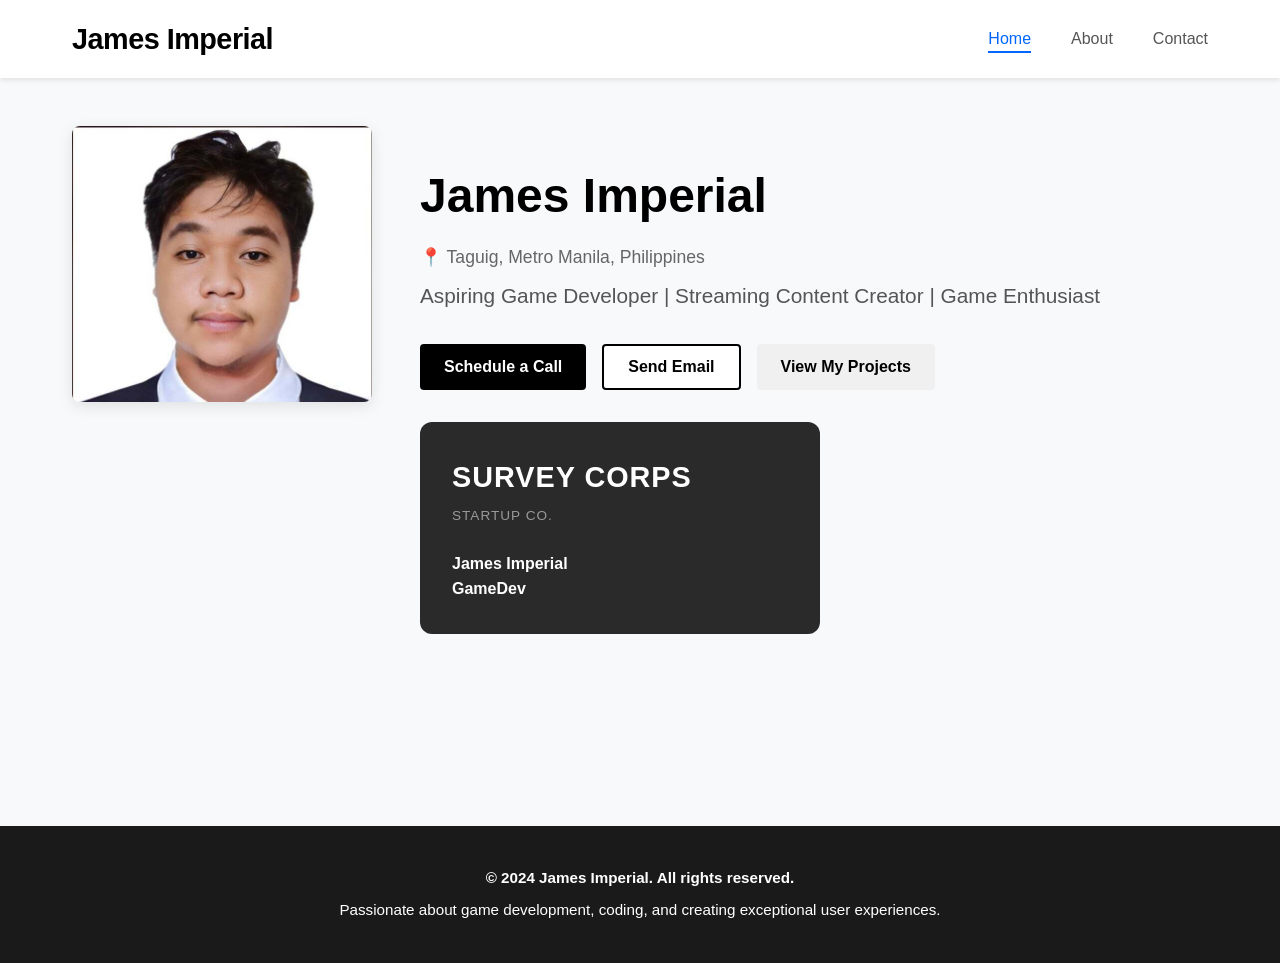
<file: index.html>
<!DOCTYPE html>
<html lang="en">
<head>
    <meta charset="UTF-8">
    <meta name="viewport" content="width=device-width, initial-scale=1.0">
    <title>James Imperial - Game Developer</title>
    <link rel="stylesheet" href="styles.css">
</head>
<body>
    <!-- Navigation Bar -->
    <nav class="navbar">
        <div class="nav-container">
            <a href="index.html" class="nav-logo">James Imperial</a>
            <ul class="nav-menu">
                <li><a href="index.html" class="nav-link active">Home</a></li>
                <li><a href="about.html" class="nav-link">About</a></li>
                <li><a href="contact.html" class="nav-link">Contact</a></li>
            </ul>
        </div>
    </nav>

    <!-- Main Content -->
    <main class="main-content">
        <div class="profile-section">
            <div class="profile-left">
                <img src="Profile-img.jpg" alt="James Imperial Profile Picture" class="profile-image">
            </div>
            <div class="profile-right">
                <h1 class="profile-name">James Imperial</h1>
                <p class="profile-location">📍 Taguig, Metro Manila, Philippines</p>
                <p class="profile-title">Aspiring Game Developer | Streaming Content Creator | Game Enthusiast</p>
                
                <div class="profile-buttons">
                    <button class="btn btn-primary">Schedule a Call</button>
                    <button class="btn btn-secondary">Send Email</button>
                    <button class="btn btn-tertiary">View My Projects</button>
                </div>

                <div class="achievement-badge">
                    <div class="badge-content">
                        <h3>SURVEY CORPS</h3>
                        <p class="badge-label">Startup Co.</p>
                    </div>
                    <p class="badge-role">James Imperial<br>GameDev</p>
                </div>
            </div>
        </div>
    </main>

    <!-- Footer -->
    <footer class="footer">
        <div class="footer-content">
            <p>&copy; 2024 James Imperial. All rights reserved.</p>
            <p>Passionate about game development, coding, and creating exceptional user experiences.</p>
        </div>
    </footer>
</body>
</html>
</file>
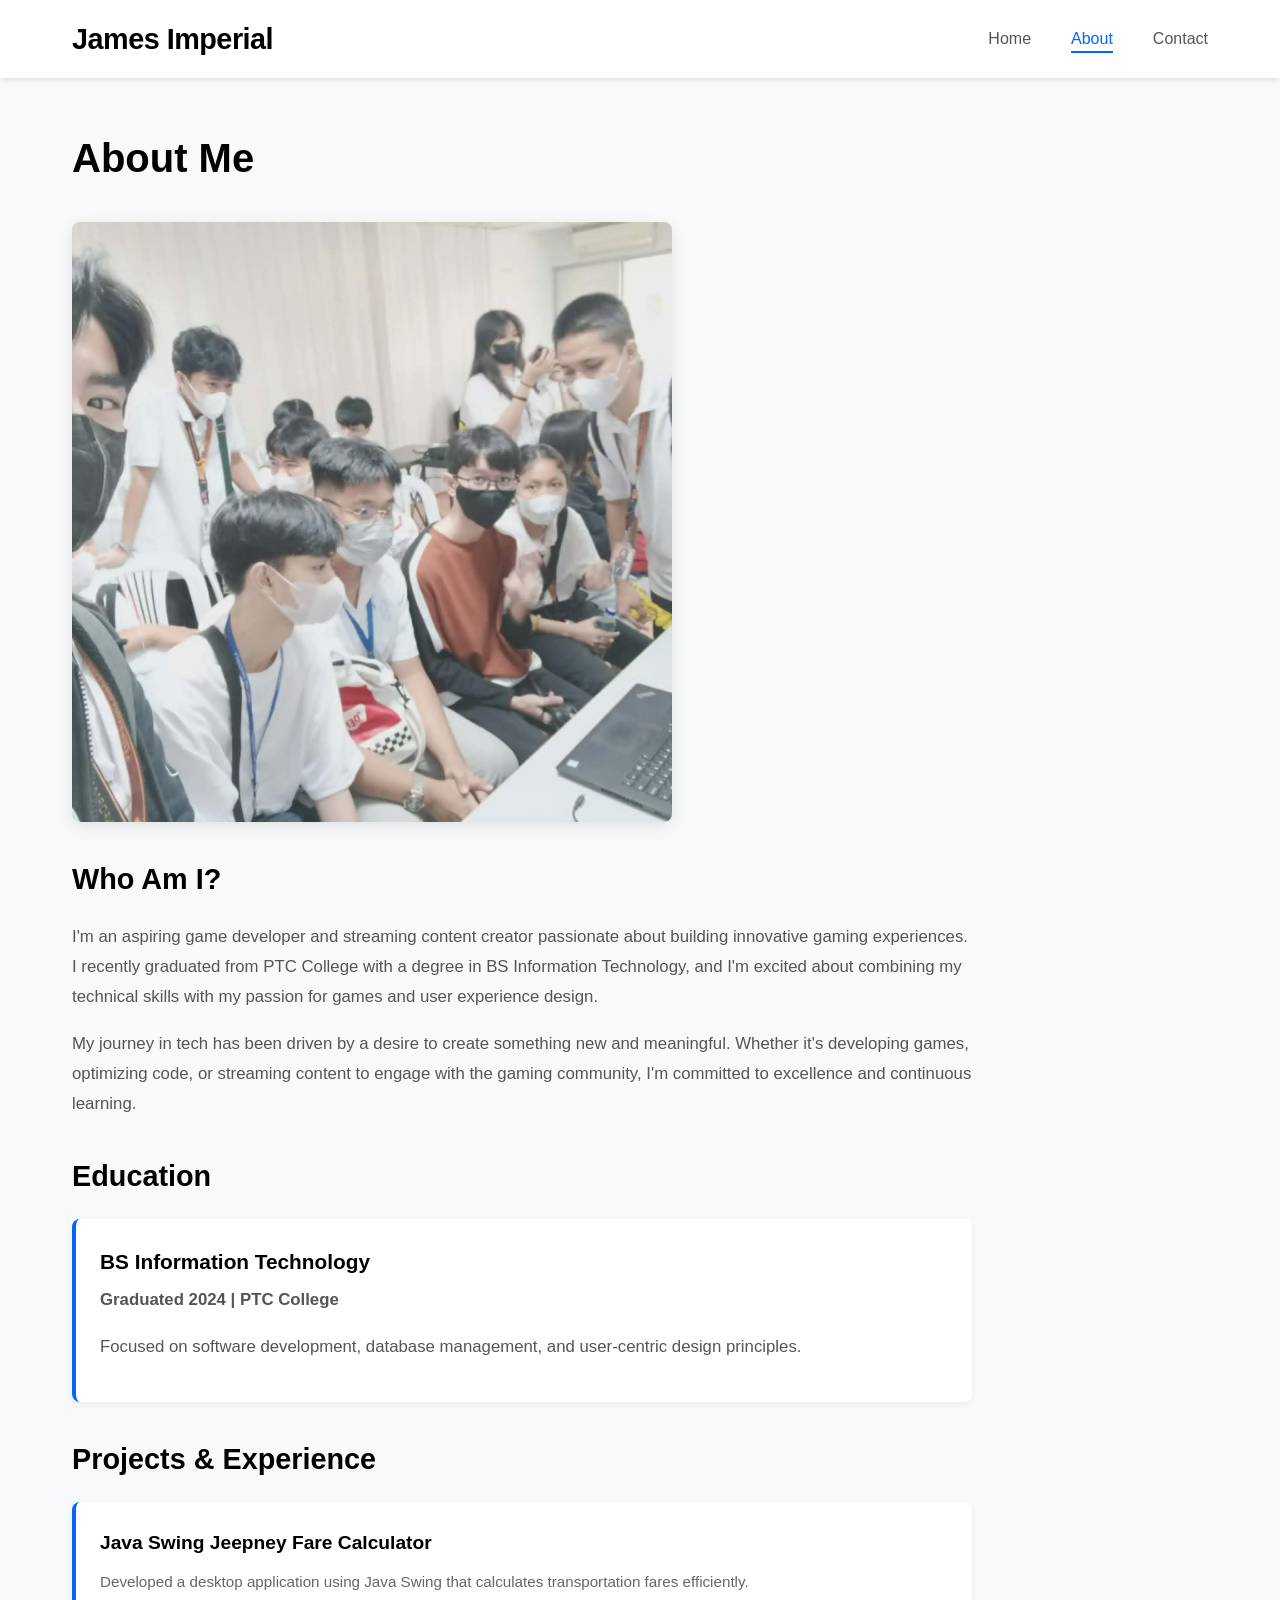
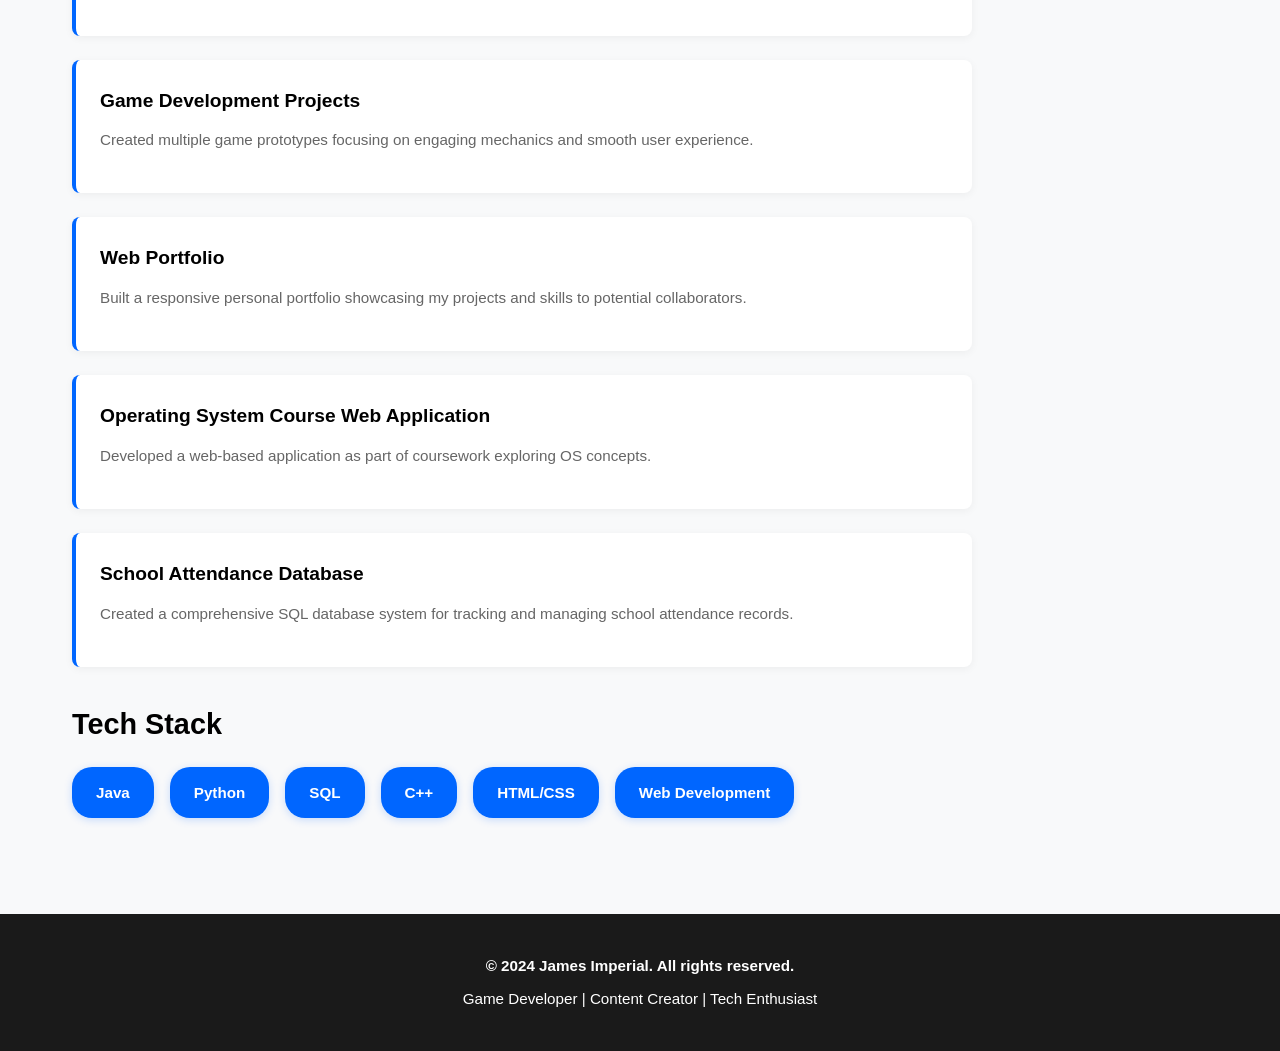
<file: about.html>
<!DOCTYPE html>
<html lang="en">
<head>
    <meta charset="UTF-8">
    <meta name="viewport" content="width=device-width, initial-scale=1.0">
    <title>About James Imperial</title>
    <link rel="stylesheet" href="styles.css">
</head>
<body>
    <!-- Navigation Bar -->
    <nav class="navbar">
        <div class="nav-container">
            <a href="index.html" class="nav-logo">James Imperial</a>
            <ul class="nav-menu">
                <li><a href="index.html" class="nav-link">Home</a></li>
                <li><a href="about.html" class="nav-link active">About</a></li>
                <li><a href="contact.html" class="nav-link">Contact</a></li>
            </ul>
        </div>
    </nav>

    <!-- Main Content -->
    <main class="main-content">
        <div class="about-section">
            <div class="about-header">
                <h1>About Me</h1>
            </div>

            <img src="Prr2.jpg" alt="James Imperial working on game development" class="section-image">

            <div class="about-content">
                <h2>Who Am I?</h2>
                <p>I'm an aspiring game developer and streaming content creator passionate about building innovative gaming experiences. I recently graduated from PTC College with a degree in BS Information Technology, and I'm excited about combining my technical skills with my passion for games and user experience design.</p>

                <p>My journey in tech has been driven by a desire to create something new and meaningful. Whether it's developing games, optimizing code, or streaming content to engage with the gaming community, I'm committed to excellence and continuous learning.</p>

                <h2>Education</h2>
                <div class="education-item">
                    <h3>BS Information Technology</h3>
                    <p class="education-year">Graduated 2024 | PTC College</p>
                    <p>Focused on software development, database management, and user-centric design principles.</p>
                </div>

                <h2>Projects & Experience</h2>
                <div class="projects-list">
                    <div class="project-item">
                        <h3>Java Swing Jeepney Fare Calculator</h3>
                        <p>Developed a desktop application using Java Swing that calculates transportation fares efficiently.</p>
                    </div>
                    <div class="project-item">
                        <h3>Game Development Projects</h3>
                        <p>Created multiple game prototypes focusing on engaging mechanics and smooth user experience.</p>
                    </div>
                    <div class="project-item">
                        <h3>Web Portfolio</h3>
                        <p>Built a responsive personal portfolio showcasing my projects and skills to potential collaborators.</p>
                    </div>
                    <div class="project-item">
                        <h3>Operating System Course Web Application</h3>
                        <p>Developed a web-based application as part of coursework exploring OS concepts.</p>
                    </div>
                    <div class="project-item">
                        <h3>School Attendance Database</h3>
                        <p>Created a comprehensive SQL database system for tracking and managing school attendance records.</p>
                    </div>
                </div>

                <h2>Tech Stack</h2>
                <div class="tech-stack">
                    <div class="tech-item">Java</div>
                    <div class="tech-item">Python</div>
                    <div class="tech-item">SQL</div>
                    <div class="tech-item">C++</div>
                    <div class="tech-item">HTML/CSS</div>
                    <div class="tech-item">Web Development</div>
                </div>
            </div>
        </div>
    </main>

    <!-- Footer -->
    <footer class="footer">
        <div class="footer-content">
            <p>&copy; 2024 James Imperial. All rights reserved.</p>
            <p>Game Developer | Content Creator | Tech Enthusiast</p>
        </div>
    </footer>
</body>
</html>
</file>
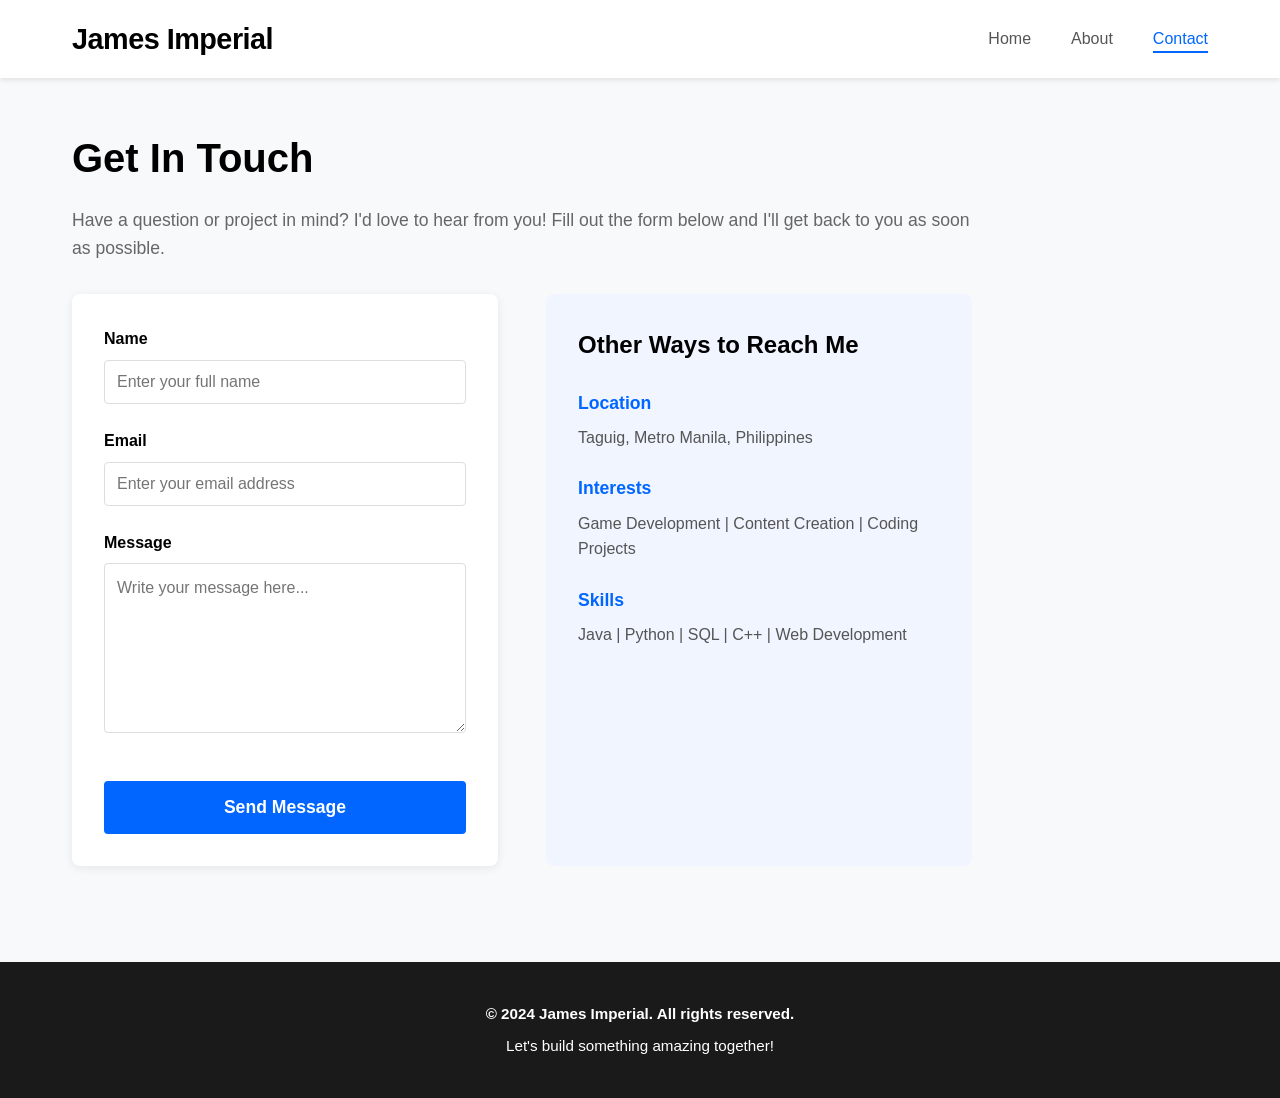
<file: contact.html>
<!DOCTYPE html>
<html lang="en">
<head>
    <meta charset="UTF-8">
    <meta name="viewport" content="width=device-width, initial-scale=1.0">
    <title>Contact James Imperial</title>
    <link rel="stylesheet" href="styles.css">
</head>
<body>
    <!-- Navigation Bar -->
    <nav class="navbar">
        <div class="nav-container">
            <a href="index.html" class="nav-logo">James Imperial</a>
            <ul class="nav-menu">
                <li><a href="index.html" class="nav-link">Home</a></li>
                <li><a href="about.html" class="nav-link">About</a></li>
                <li><a href="contact.html" class="nav-link active">Contact</a></li>
            </ul>
        </div>
    </nav>

    <!-- Main Content -->
    <main class="main-content">
        <div class="contact-section">
            <div class="contact-header">
                <h1>Get In Touch</h1>
                <p>Have a question or project in mind? I'd love to hear from you! Fill out the form below and I'll get back to you as soon as possible.</p>
            </div>


            <div class="contact-container">
                <form class="contact-form">
                    <div class="form-group">
                        <label for="name">Name</label>
                        <input type="text" id="name" name="name" placeholder="Enter your full name" required>
                    </div>

                    <div class="form-group">
                        <label for="email">Email</label>
                        <input type="email" id="email" name="email" placeholder="Enter your email address" required>
                    </div>

                    <div class="form-group">
                        <label for="message">Message</label>
                        <textarea id="message" name="message" placeholder="Write your message here..." rows="6" required></textarea>
                    </div>

                    <button type="submit" class="btn btn-submit">Send Message</button>
                </form>

                <div class="contact-info">
                    <h2>Other Ways to Reach Me</h2>
                    <div class="contact-item">
                        <h3>Location</h3>
                        <p>Taguig, Metro Manila, Philippines</p>
                    </div>
                    <div class="contact-item">
                        <h3>Interests</h3>
                        <p>Game Development | Content Creation | Coding Projects</p>
                    </div>
                    <div class="contact-item">
                        <h3>Skills</h3>
                        <p>Java | Python | SQL | C++ | Web Development</p>
                    </div>
                </div>
            </div>
        </div>
    </main>

    <!-- Footer -->
    <footer class="footer">
        <div class="footer-content">
            <p>&copy; 2024 James Imperial. All rights reserved.</p>
            <p>Let's build something amazing together!</p>
        </div>
    </footer>
</body>
</html>
</file>
<file: styles.css>
/* ============================================
   GLOBAL STYLES
   ============================================ */
* {
    margin: 0;
    padding: 0;
    box-sizing: border-box;
}

html, body {
    height: 100%;
}

body {
    font-family: 'Segoe UI', Tahoma, Geneva, Verdana, sans-serif;
    line-height: 1.6;
    color: #333;
    background-color: #f8f9fa;
}

/* ============================================
   NAVIGATION BAR
   ============================================ */
.navbar {
    background-color: #ffffff;
    padding: 1rem 0;
    box-shadow: 0 2px 5px rgba(0, 0, 0, 0.1);
    position: sticky;
    top: 0;
    z-index: 100;
}

.nav-container {
    max-width: 1200px;
    margin: 0 auto;
    padding: 0 2rem;
    display: flex;
    justify-content: space-between;
    align-items: center;
}

.nav-logo {
    font-size: 1.8rem;
    font-weight: bold;
    color: #000;
    text-decoration: none;
    letter-spacing: -0.5px;
}

.nav-menu {
    display: flex;
    list-style: none;
    gap: 2.5rem;
}

.nav-link {
    text-decoration: none;
    color: #555;
    font-weight: 500;
    font-size: 1rem;
    transition: color 0.3s ease;
    border-bottom: 2px solid transparent;
    padding-bottom: 0.25rem;
}

.nav-link:hover,
.nav-link.active {
    color: #0066ff;
    border-bottom-color: #0066ff;
}

/* ============================================
   MAIN CONTENT
   ============================================ */
.main-content {
    max-width: 1200px;
    margin: 0 auto;
    padding: 3rem 2rem;
    min-height: calc(100vh - 200px);
}

/* ============================================
   PROFILE SECTION (HOME PAGE)
   ============================================ */
.profile-section {
    display: flex;
    gap: 3rem;
    align-items: flex-start;
    margin-bottom: 3rem;
}

.profile-left {
    flex: 0 0 300px;
}

.profile-image {
    width: 100%;
    max-width: 300px;
    height: auto;
    border-radius: 8px;
    object-fit: cover;
    box-shadow: 0 4px 15px rgba(0, 0, 0, 0.1);
}

.profile-right {
    flex: 1;
    padding: 2rem 0;
}

.profile-name {
    font-size: 3rem;
    font-weight: bold;
    margin-bottom: 0.5rem;
    color: #000;
}

.profile-location {
    font-size: 1.1rem;
    color: #666;
    margin-bottom: 0.5rem;
}

.profile-title {
    font-size: 1.3rem;
    color: #555;
    margin-bottom: 2rem;
    font-weight: 500;
}

/* ============================================
   BUTTONS
   ============================================ */
.profile-buttons {
    display: flex;
    gap: 1rem;
    margin-bottom: 2rem;
    flex-wrap: wrap;
}

.btn {
    padding: 0.75rem 1.5rem;
    border: none;
    border-radius: 4px;
    font-size: 1rem;
    font-weight: 600;
    cursor: pointer;
    transition: all 0.3s ease;
    text-decoration: none;
    display: inline-block;
}

.btn-primary {
    background-color: #000;
    color: #fff;
}

.btn-primary:hover {
    background-color: #333;
    transform: translateY(-2px);
    box-shadow: 0 4px 12px rgba(0, 0, 0, 0.2);
}

.btn-secondary {
    background-color: #fff;
    color: #000;
    border: 2px solid #000;
}

.btn-secondary:hover {
    background-color: #f0f0f0;
}

.btn-tertiary {
    background-color: #f0f0f0;
    color: #000;
}

.btn-tertiary:hover {
    background-color: #e0e0e0;
}

.btn-submit {
    background-color: #0066ff;
    color: #fff;
    width: 100%;
    padding: 1rem;
    font-size: 1.1rem;
    margin-top: 1rem;
}

.btn-submit:hover {
    background-color: #0052cc;
    box-shadow: 0 4px 12px rgba(0, 102, 255, 0.3);
}

/* ============================================
   ACHIEVEMENT BADGE
   ============================================ */
.achievement-badge {
    background-color: #2a2a2a;
    color: #fff;
    padding: 2rem;
    border-radius: 12px;
    max-width: 400px;
    margin-top: 2rem;
}

.badge-content h3 {
    font-size: 1.8rem;
    font-weight: bold;
    margin-bottom: 0.3rem;
    letter-spacing: 1px;
}

.badge-label {
    font-size: 0.85rem;
    color: #999;
    text-transform: uppercase;
    letter-spacing: 1px;
    margin-bottom: 1.5rem;
}

.badge-role {
    font-size: 1rem;
    color: #fff;
    font-weight: 600;
}

/* ============================================
   ABOUT SECTION
   ============================================ */
.about-section {
    max-width: 900px;
}

.about-header {
    margin-bottom: 2rem;
}

.about-header h1 {
    font-size: 2.5rem;
    color: #000;
    margin-bottom: 1rem;
}

.section-image {
    width: 100%;
    max-width: 600px;
    height: auto;
    border-radius: 8px;
    margin-bottom: 2rem;
    box-shadow: 0 4px 15px rgba(0, 0, 0, 0.1);
    display: block;
}

.about-content {
    line-height: 1.8;
}

.about-content h2 {
    font-size: 1.8rem;
    color: #000;
    margin-top: 2rem;
    margin-bottom: 1rem;
    font-weight: 600;
}

.about-content p {
    color: #555;
    margin-bottom: 1rem;
    font-size: 1.05rem;
}

/* ============================================
   EDUCATION & PROJECTS
   ============================================ */
.education-item {
    background-color: #fff;
    padding: 1.5rem;
    border-radius: 8px;
    margin-bottom: 1.5rem;
    border-left: 4px solid #0066ff;
    box-shadow: 0 2px 8px rgba(0, 0, 0, 0.05);
}

.education-item h3 {
    font-size: 1.3rem;
    color: #000;
    margin-bottom: 0.3rem;
}

.education-year {
    color: #0066ff;
    font-weight: 600;
    font-size: 0.95rem;
    margin-bottom: 0.5rem;
}

.projects-list {
    display: grid;
    grid-template-columns: 1fr;
    gap: 1.5rem;
    margin-bottom: 2rem;
}

.project-item {
    background-color: #fff;
    padding: 1.5rem;
    border-radius: 8px;
    border-left: 4px solid #0066ff;
    box-shadow: 0 2px 8px rgba(0, 0, 0, 0.05);
    transition: transform 0.3s ease, box-shadow 0.3s ease;
}

.project-item:hover {
    transform: translateY(-4px);
    box-shadow: 0 4px 15px rgba(0, 102, 255, 0.15);
}

.project-item h3 {
    font-size: 1.2rem;
    color: #000;
    margin-bottom: 0.5rem;
    font-weight: 600;
}

.project-item p {
    color: #666;
    font-size: 0.95rem;
}

/* ============================================
   TECH STACK
   ============================================ */
.tech-stack {
    display: flex;
    flex-wrap: wrap;
    gap: 1rem;
    margin-top: 1rem;
}

.tech-item {
    background-color: #0066ff;
    color: #fff;
    padding: 0.75rem 1.5rem;
    border-radius: 20px;
    font-weight: 600;
    font-size: 0.95rem;
    box-shadow: 0 2px 8px rgba(0, 102, 255, 0.2);
}

/* ============================================
   CONTACT SECTION
   ============================================ */
.contact-section {
    max-width: 900px;
}

.contact-header {
    margin-bottom: 2rem;
}

.contact-header h1 {
    font-size: 2.5rem;
    color: #000;
    margin-bottom: 1rem;
}

.contact-header p {
    font-size: 1.1rem;
    color: #666;
    line-height: 1.6;
}

.contact-container {
    display: grid;
    grid-template-columns: 1fr 1fr;
    gap: 3rem;
    margin-top: 2rem;
}

.contact-form {
    background-color: #fff;
    padding: 2rem;
    border-radius: 8px;
    box-shadow: 0 2px 10px rgba(0, 0, 0, 0.08);
}

.form-group {
    margin-bottom: 1.5rem;
}

.form-group label {
    display: block;
    margin-bottom: 0.5rem;
    font-weight: 600;
    color: #000;
    font-size: 1rem;
}

.form-group input,
.form-group textarea {
    width: 100%;
    padding: 0.75rem;
    border: 1px solid #ddd;
    border-radius: 4px;
    font-family: inherit;
    font-size: 1rem;
    color: #333;
    transition: border-color 0.3s ease;
}

.form-group input:focus,
.form-group textarea:focus {
    outline: none;
    border-color: #0066ff;
    box-shadow: 0 0 0 3px rgba(0, 102, 255, 0.1);
}

.form-group textarea {
    resize: vertical;
    line-height: 1.5;
}

.contact-info {
    background-color: #f0f5ff;
    padding: 2rem;
    border-radius: 8px;
    padding: 2rem;
}

.contact-info h2 {
    font-size: 1.5rem;
    color: #000;
    margin-bottom: 1.5rem;
    font-weight: 600;
}

.contact-item {
    margin-bottom: 1.5rem;
}

.contact-item h3 {
    color: #0066ff;
    font-size: 1.1rem;
    margin-bottom: 0.5rem;
    font-weight: 600;
}

.contact-item p {
    color: #555;
    line-height: 1.6;
}

/* ============================================
   FOOTER
   ============================================ */
.footer {
    background-color: #1a1a1a;
    color: #fff;
    padding: 2rem;
    margin-top: 3rem;
    text-align: center;
}

.footer-content p {
    margin: 0.5rem 0;
    font-size: 0.95rem;
    line-height: 1.6;
}

.footer-content p:first-child {
    font-weight: 600;
    margin-bottom: 0.5rem;
}

/* ============================================
   RESPONSIVE DESIGN
   ============================================ */
@media (max-width: 768px) {
    .profile-section {
        flex-direction: column;
        gap: 2rem;
    }

    .profile-left {
        flex: 1;
        max-width: 100%;
    }

    .profile-image {
        max-width: 100%;
    }

    .profile-name {
        font-size: 2rem;
    }

    .profile-title {
        font-size: 1.1rem;
    }

    .nav-menu {
        gap: 1.5rem;
    }

    .contact-container {
        grid-template-columns: 1fr;
        gap: 2rem;
    }

    .projects-list {
        grid-template-columns: 1fr;
    }

    .about-header h1,
    .contact-header h1 {
        font-size: 2rem;
    }

    .tech-stack {
        justify-content: flex-start;
    }
}

@media (max-width: 480px) {
    .nav-container {
        padding: 0 1rem;
    }

    .nav-menu {
        gap: 1rem;
        font-size: 0.9rem;
    }

    .profile-buttons {
        flex-direction: column;
    }

    .btn {
        width: 100%;
        text-align: center;
    }

    .main-content {
        padding: 1.5rem 1rem;
    }

    .achievement-badge {
        max-width: 100%;
    }
}
</file>
